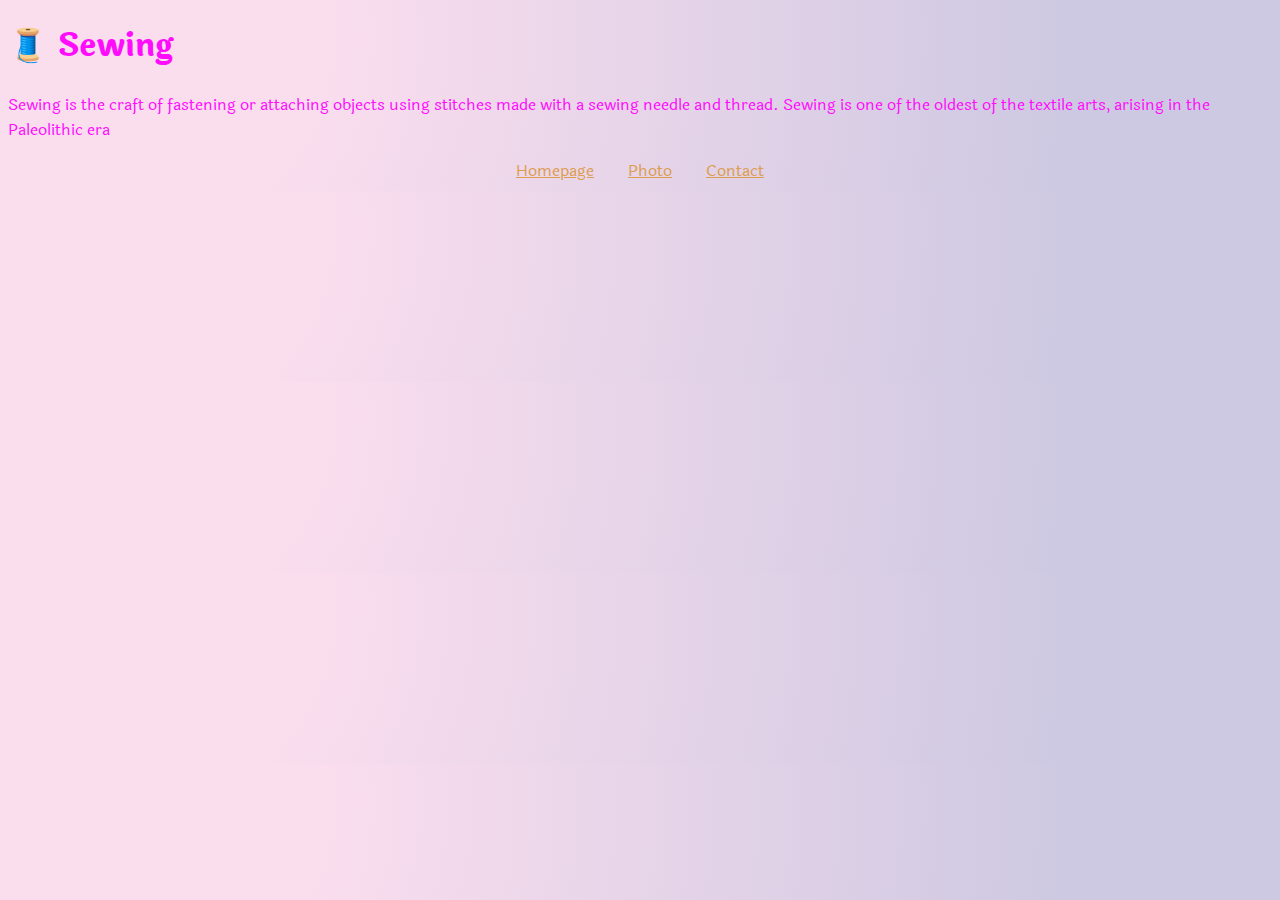
<file: index.html>
<!DOCTYPE html>
<html lang="en">
  <head>
    <meta charset="UTF-8" />
    <meta http-equiv="X-UA-Compatible" content="IE=edge" />
    <meta name="viewport" content="width=device-width, initial-scale=1.0" />
    <title>Shakirat Multi-Page</title>
    <meta name="viewport" content="width=device-width, initial-scale=1.0" />
    <title>Shakirat Multi-Page</title>
    <link
      href="https://cdn.jsdelivr.net/npm/bootstrap@5.2.3/dist/css/bootstrap.min.css"
      rel="stylesheet"
      integrity="sha384-rbsA2VBKQhggwzxH7pPCaAqO46MgnOM80zW1RWuH61DGLwZJEdK2Kadq2F9CUG65"
      crossorigin="anonymous"
    />
    <script
      src="https://cdn.jsdelivr.net/npm/bootstrap@5.2.3/dist/js/bootstrap.bundle.min.js"
      integrity="sha384-kenU1KFdBIe4zVF0s0G1M5b4hcpxyD9F7jL+jjXkk+Q2h455rYXK/7HAuoJl+0I4"
      crossorigin="anonymous"
    ></script>

    <link rel="preconnect" href="https://fonts.googleapis.com" />
    <link rel="preconnect" href="https://fonts.gstatic.com" crossorigin />
    <link
      href="https://fonts.googleapis.com/css2?family=Beau+Rivage&family=Laila&display=swap"
      rel="stylesheet"
    />

    <link rel="stylesheet" href="/css/styles.css" />
  </head>
  <body>
    <h1 class="text-center">🧵 Sewing</h1>
    <p class="text-center">
      Sewing is the craft of fastening or attaching objects using stitches made
      with a sewing needle and thread. Sewing is one of the oldest of the
      textile arts, arising in the Paleolithic era
    </p>
    <footer>
      <a href="/" title="Home">Homepage</a>
      <a href="/photo.html" title="sewing-photo">Photo</a>
      <a href="/contact.html" title="contact-sewing">Contact</a>
    </footer>
  </body>
</html>
</file>
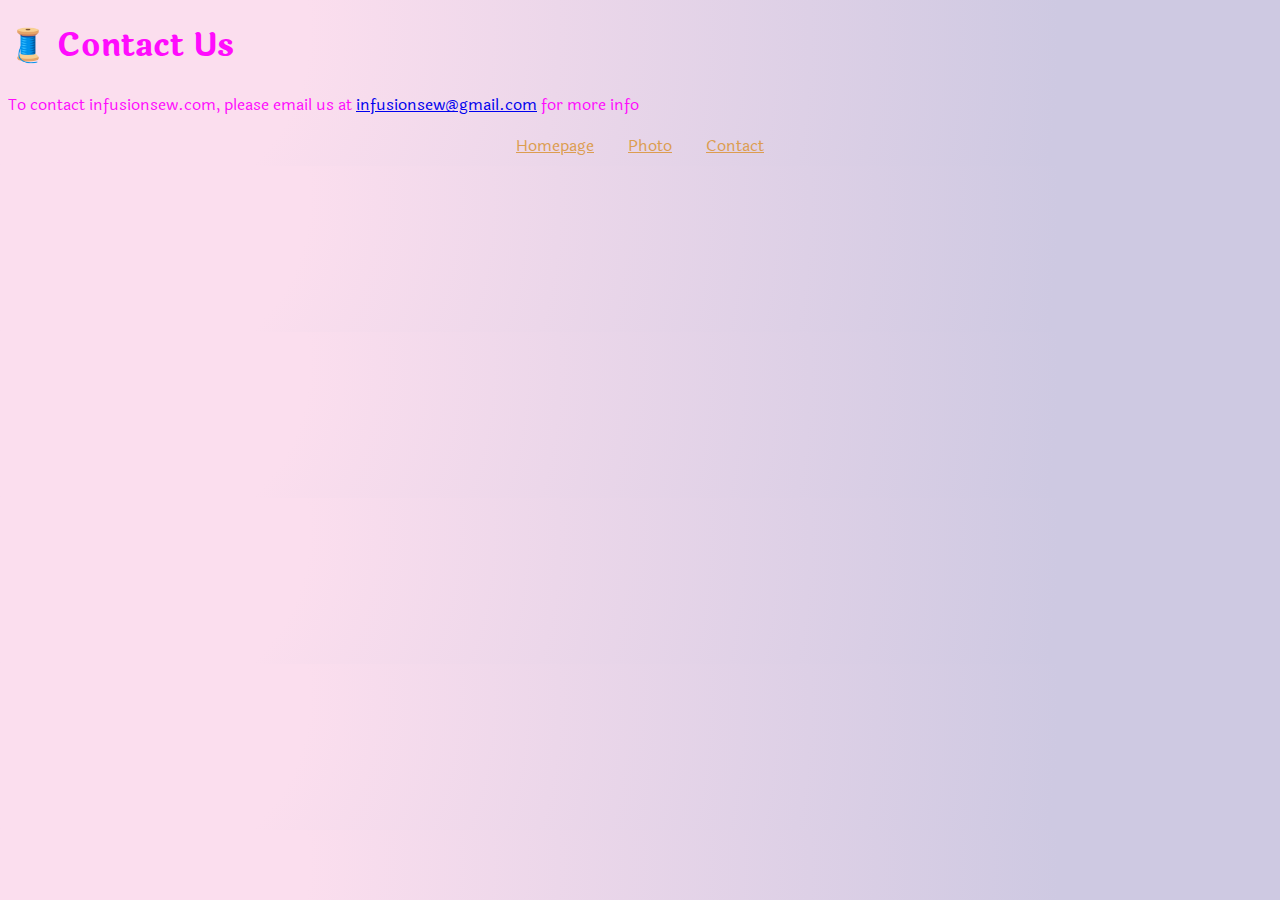
<file: contact.html>
<!DOCTYPE html>
<html lang="en">
  <head>
    <meta charset="UTF-8" />
    <meta http-equiv="X-UA-Compatible" content="IE=edge" />
    <meta name="viewport" content="width=device-width, initial-scale=1.0" />
    <title>Shakirat Multi-Page</title>
    <meta name="viewport" content="width=device-width, initial-scale=1.0" />
    <title>Shakirat Multi-Page</title>
    <link
      href="https://cdn.jsdelivr.net/npm/bootstrap@5.2.3/dist/css/bootstrap.min.css"
      rel="stylesheet"
      integrity="sha384-rbsA2VBKQhggwzxH7pPCaAqO46MgnOM80zW1RWuH61DGLwZJEdK2Kadq2F9CUG65"
      crossorigin="anonymous"
    />
    <script
      src="https://cdn.jsdelivr.net/npm/bootstrap@5.2.3/dist/js/bootstrap.bundle.min.js"
      integrity="sha384-kenU1KFdBIe4zVF0s0G1M5b4hcpxyD9F7jL+jjXkk+Q2h455rYXK/7HAuoJl+0I4"
      crossorigin="anonymous"
    ></script>

    <link rel="preconnect" href="https://fonts.googleapis.com" />
    <link rel="preconnect" href="https://fonts.gstatic.com" crossorigin />
    <link
      href="https://fonts.googleapis.com/css2?family=Beau+Rivage&family=Laila&display=swap"
      rel="stylesheet"
    />

    <link rel="stylesheet" href="/css/styles.css" />
  </head>
  <body>
    <h1 class="text-center">🧵 Contact Us</h1>
    <p class="text-center">
      To contact infusionsew.com, please email us at
      <a href="mailto:infusionsew@gmail.com" title="contact us"
        >infusionsew@gmail.com</a
      >
      for more info
    </p>
    <footer>
      <a href="/" title="Home">Homepage</a>
      <a href="/photo.html" title="sewing-photo">Photo</a>
      <a href="/contact.html" title="contact-sewing">Contact</a>
    </footer>
  </body>
</html>
</file>
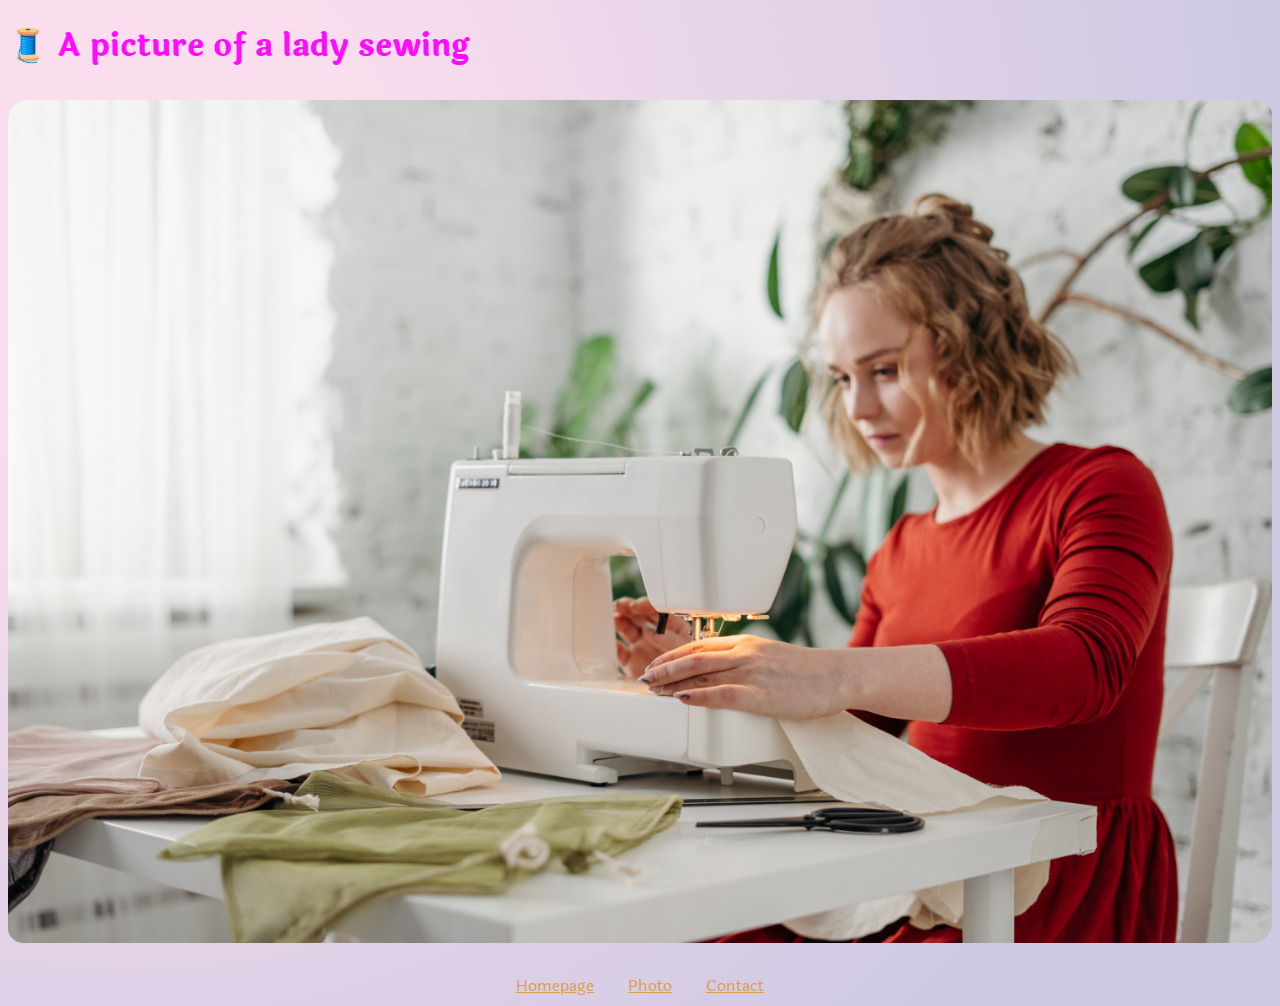
<file: photo.html>
<!DOCTYPE html>
<html lang="en">
  <head>
    <meta charset="UTF-8" />
    <meta http-equiv="X-UA-Compatible" content="IE=edge" />
    <meta name="viewport" content="width=device-width, initial-scale=1.0" />
    <title>Shakirat Multi-Page</title>
    <link
      href="https://cdn.jsdelivr.net/npm/bootstrap@5.2.3/dist/css/bootstrap.min.css"
      rel="stylesheet"
      integrity="sha384-rbsA2VBKQhggwzxH7pPCaAqO46MgnOM80zW1RWuH61DGLwZJEdK2Kadq2F9CUG65"
      crossorigin="anonymous"
    />
    <script
      src="https://cdn.jsdelivr.net/npm/bootstrap@5.2.3/dist/js/bootstrap.bundle.min.js"
      integrity="sha384-kenU1KFdBIe4zVF0s0G1M5b4hcpxyD9F7jL+jjXkk+Q2h455rYXK/7HAuoJl+0I4"
      crossorigin="anonymous"
    ></script>

    <link rel="preconnect" href="https://fonts.googleapis.com" />
    <link rel="preconnect" href="https://fonts.gstatic.com" crossorigin />
    <link
      href="https://fonts.googleapis.com/css2?family=Beau+Rivage&family=Laila&display=swap"
      rel="stylesheet"
    />

    <link rel="stylesheet" href="/css/styles.css" />
  </head>
  <body>
    <h1 class="text-center">🧵 A picture of a lady sewing</h1>
    <img src="/images/sewing.jpg" alt="lady sewing" class="sewing-photo" />
    <footer>
      <a href="/" title="Home">Homepage</a>
      <a href="/photo.html" title="sewing-photo">Photo</a>
      <a href="/contact.html" title="contact-sewing">Contact</a>
    </footer>
  </body>
</html>
</file>
<file: css/styles.css>
body {
  font-family: "Laila", sans-serif;
  background: radial-gradient(
    circle at 10% 20%,
    rgb(251, 222, 238) 15.6%,
    rgb(206, 201, 226) 80.3%
  );
  color: rgb(255, 12, 253);
}
.sewing-photo {
  max-width: 100%;
  border-radius: 20px 15px;
  display: block;
  margin: 30px auto;
}

footer {
  text-align: center;
}

footer a {
  margin: 0 15px;
  color: rgb(220, 157, 80);
}
</file>
